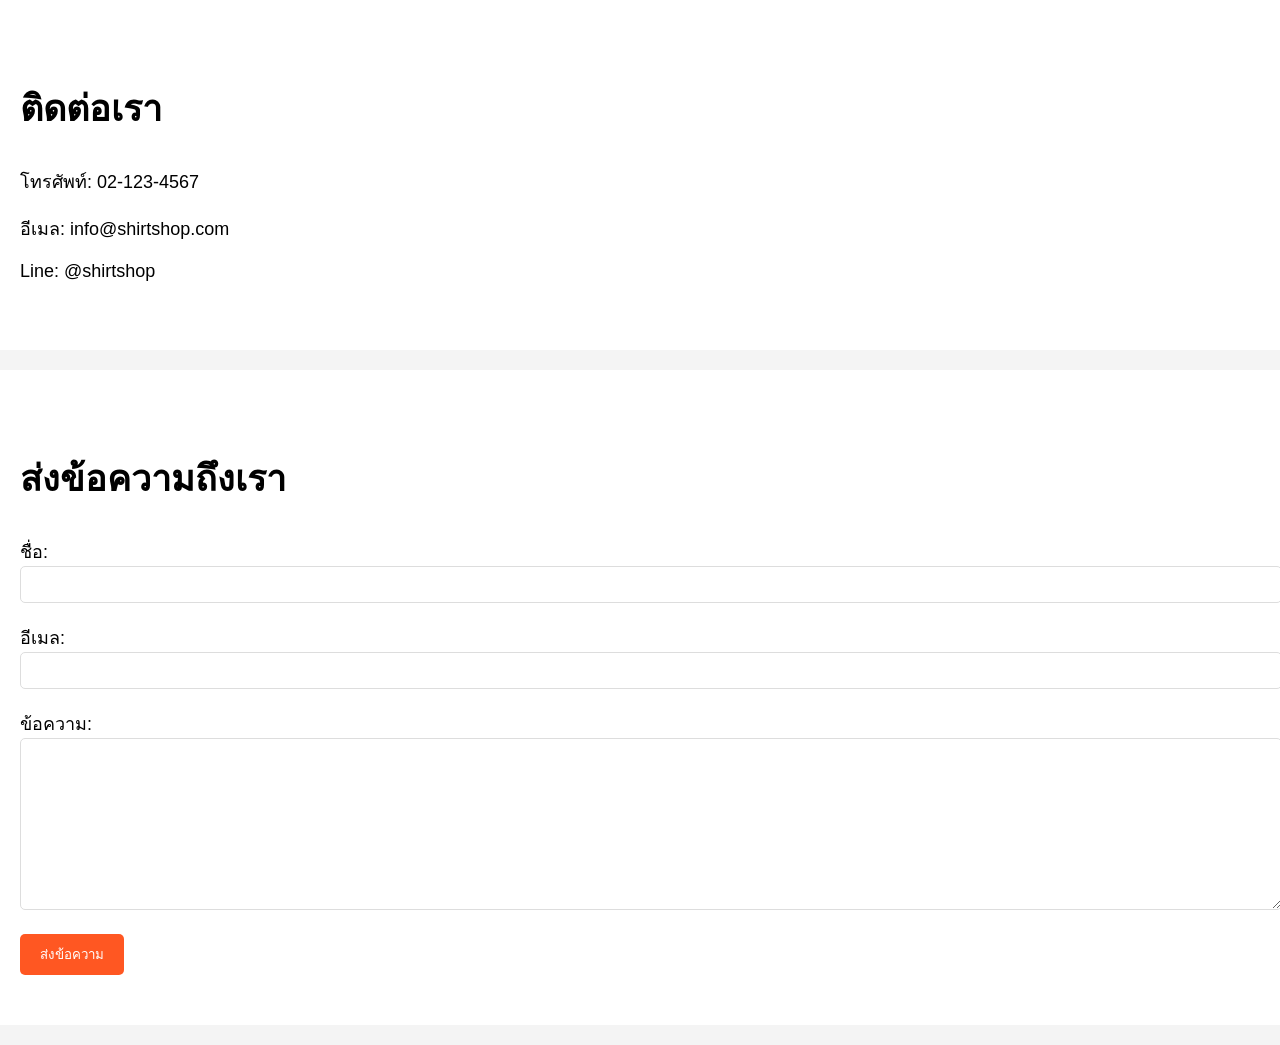
<file: contact-us.html>
<!DOCTYPE html>
<html lang="th">
<head>
    <meta charset="UTF-8">
    <meta name="viewport" content="width=device-width, initial-scale=1.0">
    <title>ติดต่อเรา - ร้านเสื้อ</title>
    <link rel="stylesheet" href="contact-us.css">
</head>
<body>
    <!-- Contact Information Section -->
    <section class="contact-info">
        <h1>ติดต่อเรา</h1>
        <p>โทรศัพท์: 02-123-4567</p>
        <p>อีเมล: info@shirtshop.com</p>
        <p>Line: @shirtshop</p>
    </section>

    <!-- Contact Form Section -->
    <section class="contact-form">
        <h2>ส่งข้อความถึงเรา</h2>
        <form action="send-message.php" method="post">
            <label for="name">ชื่อ:</label>
            <input type="text" id="name" name="name" required>
            <label for="email">อีเมล:</label>
            <input type="email" id="email" name="email" required>
            <label for="message">ข้อความ:</label>
            <textarea id="message" name="message" required></textarea>
            <button type="submit" class="btn">ส่งข้อความ</button>
        </form>
    </section>

    <script src="contact-us.js"></script>
</body>
</html>
</file>
<file: contact-us.css>
/* General Contact Us Styles */
body {
    font-family: 'Arial', sans-serif;
    margin: 0;
    padding: 0;
    background: #f4f4f4;
}

.contact-info, .contact-form {
    padding: 50px 20px;
    background: #fff;
    margin-bottom: 20px;
}

h1, h2 {
    font-size: 36px;
}

p, label {
    font-size: 18px;
}

input, textarea {
    width: 100%;
    padding: 10px;
    margin-bottom: 20px;
    border-radius: 5px;
    border: 1px solid #ddd;
}

textarea {
    height: 150px;
}

.btn {
    padding: 10px 20px;
    background: #ff5722;
    color: white;
    border-radius: 5px;
    border: none;
}
</file>
